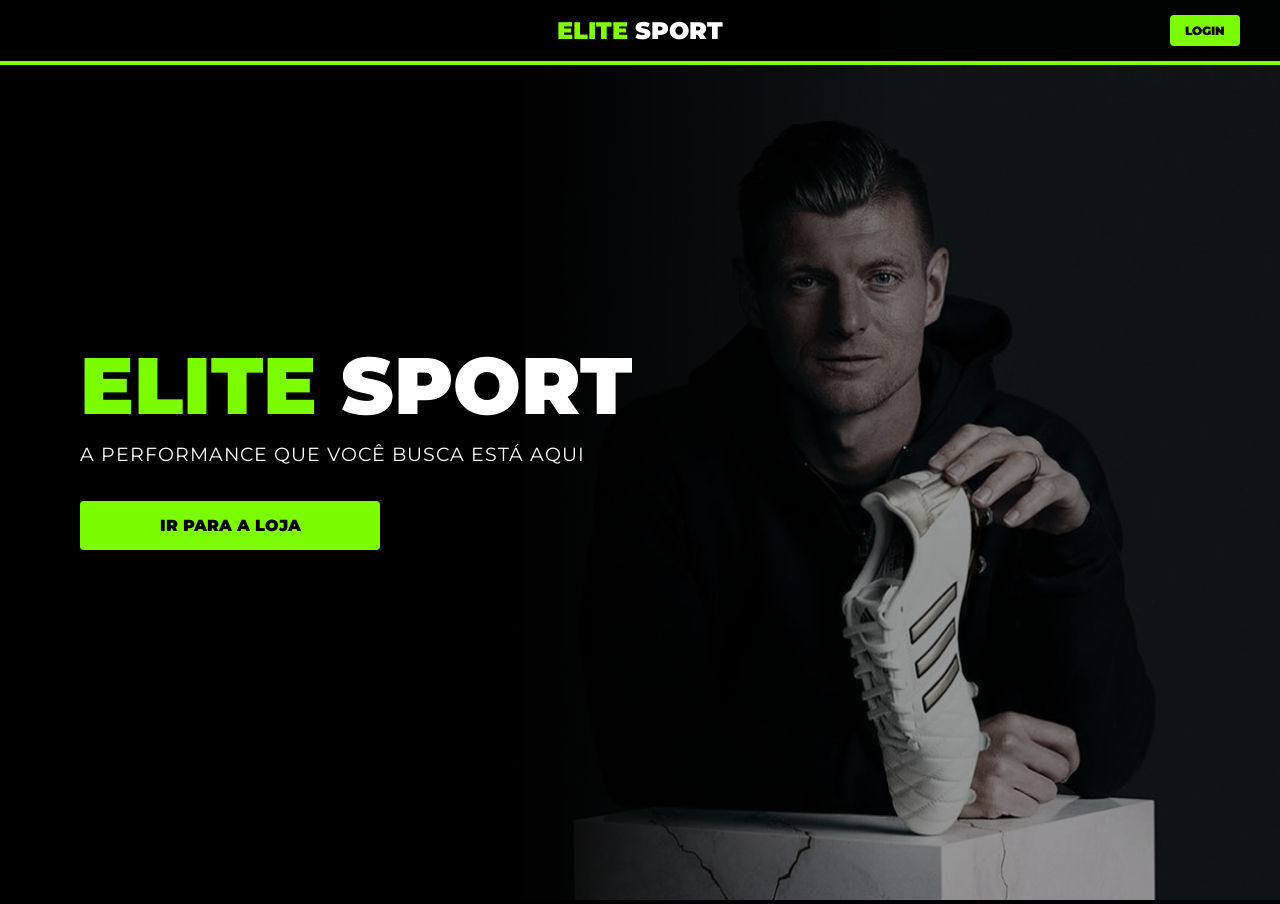
<file: index.html>
<!DOCTYPE html>
<html lang="pt-br">
    <body>
    </body>
<head>
    <meta charset="UTF-8">
    <meta name="viewport" content="width=device-width, initial-scale=1.0">
    <title>Elite Sport - Oficial</title>

    <link href="https://fonts.googleapis.com/css2?family=Montserrat:wght@400;500;700;900&display=swap" rel="stylesheet">
    <link rel="stylesheet" href="css/style.css">
</head>
<body>

<header class="header-bar">
    <div></div>
    <a href="#hero-section" class="logo"><span>ELITE</span> SPORT</a>
    <div class="header-right">
        <a href="login.html" class="btn-neon btn-small">LOGIN</a>
    </div>
</header>
</body>

<section id="hero-section" class="hero-fullscreen">
    <div class="hero-text-box">
        <h1><span>ELITE</span> SPORT</h1>
        <p>A PERFORMANCE QUE VOCÊ BUSCA ESTÁ AQUI</p>
        <a href="catalogo.html" class="btn-neon btn-large hero-btn">IR PARA A LOJA</a>
    </div>

    <div class="hero-image-box">
        <div class="gradient-overlay"></div>
        <img src="imagens/adidas-Tony-Kroos-Real-Madrid.jpg" alt="Destaque Atleta">
    </div>
</section>

</body>
<script src="script.js"></script>
</body>
</file>
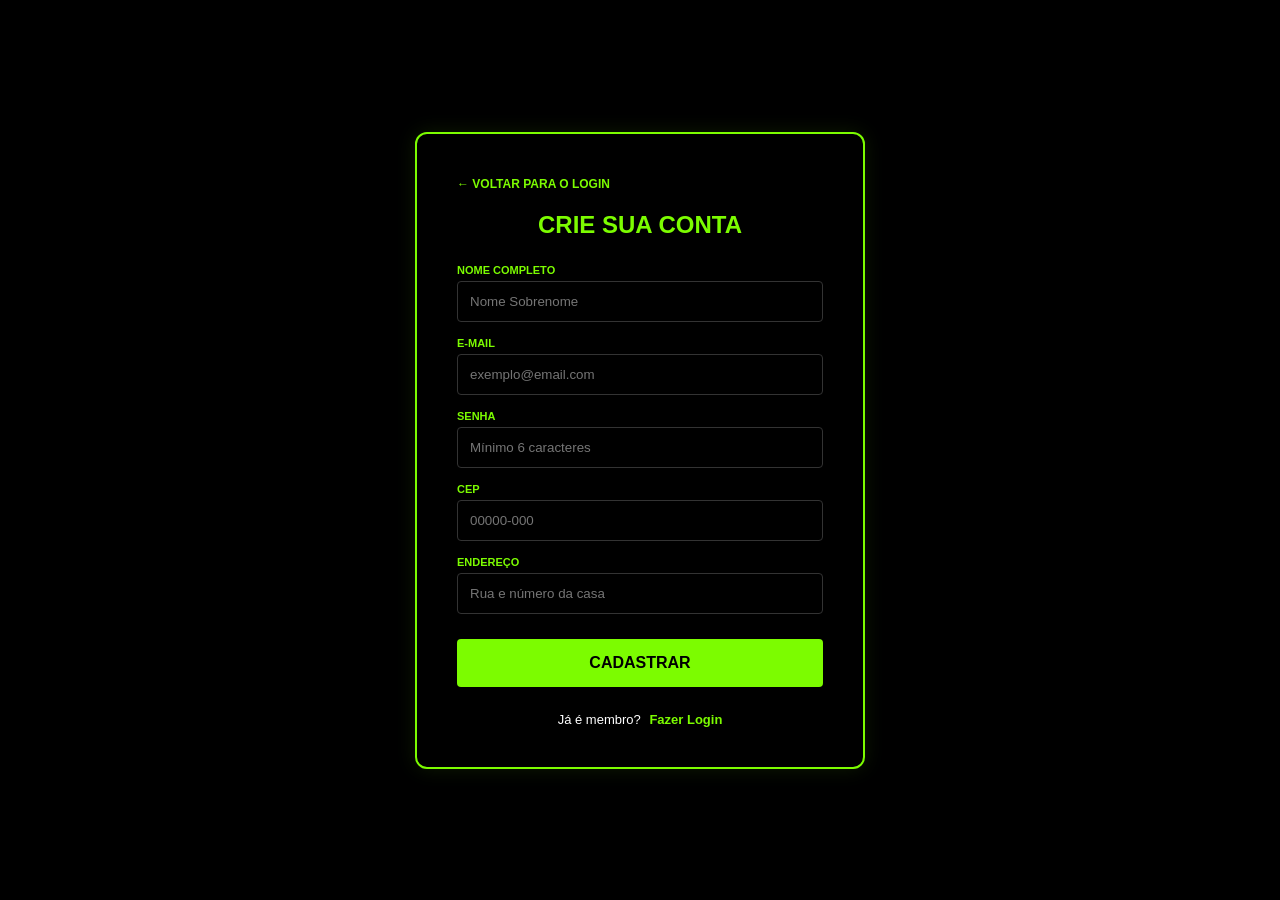
<file: cadastro.html>
<!DOCTYPE html>
<html lang="pt-br">
<head>
    <meta charset="UTF-8">
    <meta name="viewport" content="width=device-width, initial-scale=1.0">
    <title>Elite Sport - Cadastro</title>
    <link rel="stylesheet" href="css/cadastro.css">
</head>
<body>
<section id="cadastro-section" class="full-section section-dark">
    <div class="form-box">
        <a href="login.html" class="btn-voltar-link">← VOLTAR PARA O LOGIN</a>

        <h2 class="titulo-verde">Crie sua conta</h2>

        <div class="input-group">
            <label>Nome Completo</label>
            <input type="text" placeholder="Nome Sobrenome">
        </div>

        <div class="input-group">
            <label>E-mail</label>
            <input type="email" placeholder="exemplo@email.com">
        </div>

        <div class="input-group">
            <label>Senha</label>
            <input type="password" placeholder="Mínimo 6 caracteres">
        </div>

        <div class="input-group">
            <label>CEP</label>
            <input type="text" placeholder="00000-000" maxlength="9">
        </div>

        <div class="input-group">
            <label>Endereço</label>
            <input type="text" placeholder="Rua e número da casa">
        </div>

        <a href="login.html" class="btn-neon btn-large">CADASTRAR</a>

        <div class="switch-link">
            <p>Já é membro? <a href="login.html">Fazer Login</a></p>
        </div>
    </div>
</section>

    <script src="script.js"></script>
</body>
</html>
</file>
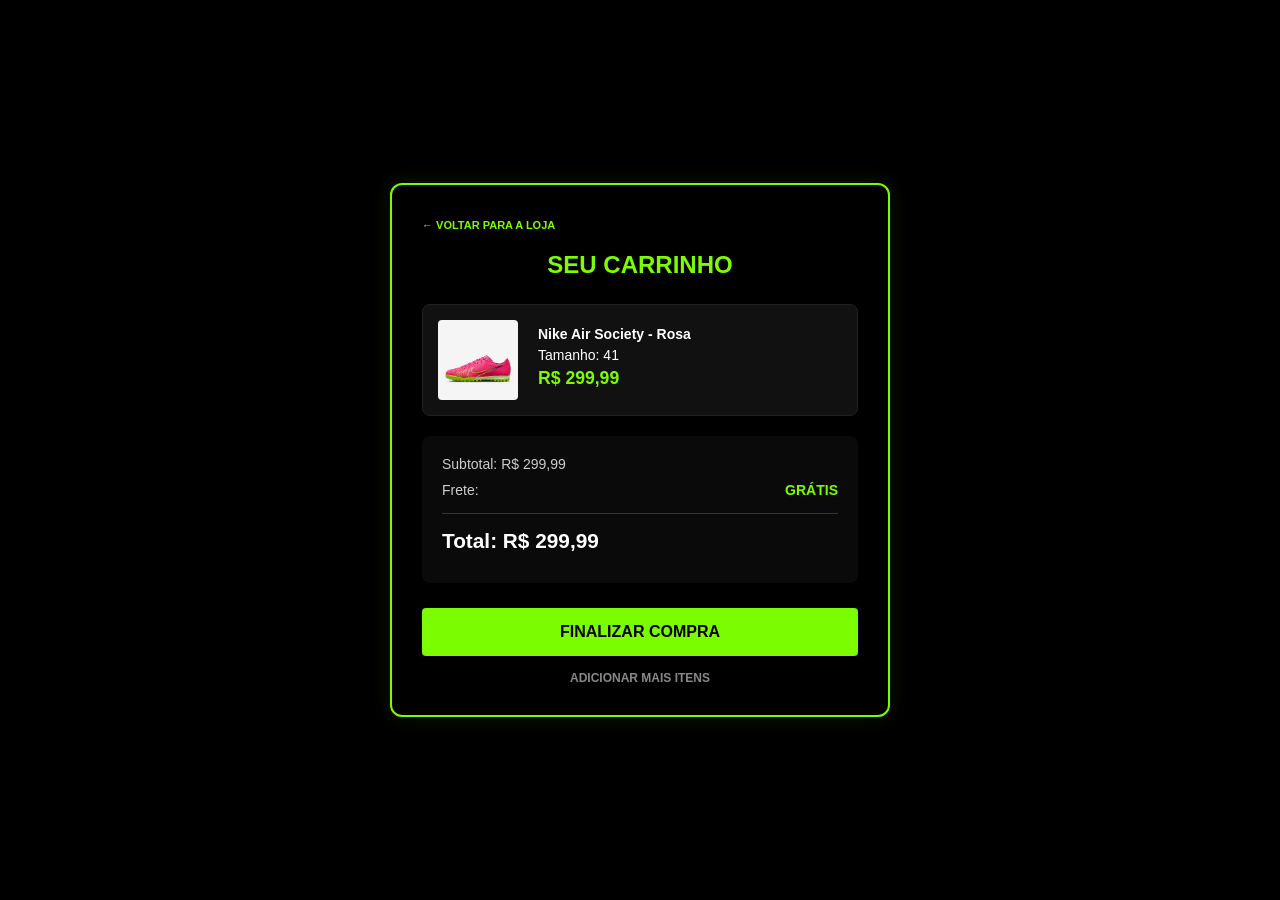
<file: carrinho.html>
<!DOCTYPE html>
<html lang="pt-br">

<head>
    <meta charset="UTF-8">
    <meta name="viewport" content="width=device-width, initial-scale=1.0">
    <title>Elite Sport - Carrinho</title>
    <link rel="stylesheet" href="css/carrinho.css">
</head>

<body>
    <section id="carrinho-section" class="full-section section-dark">
        <div class="form-box carrinho-box">
            <a href="catalogo.html" class="btn-voltar-link">← VOLTAR PARA A LOJA</a>

            <h2 class="titulo-verde">Seu Carrinho</h2>

            <div class="item-carrinho">
                <img src="imagens/chuteiras nike air society.jpg" alt="Produto" width="80">
                <div class="item-info">
                    <p><strong>Nike Air Society - Rosa</strong></p>
                    <p>Tamanho: 41</p>
                    <p class="preco">R$ 299,99</p>
                </div>
            </div>

            <div class="resumo-carrinho">
                <p>Subtotal: R$ 299,99</p>
                <p>Frete: <span class="frete-gratis">Grátis</span></p>
                <hr>
                <p class="total">Total: R$ 299,99</p>
            </div>

            <div class="acoes-carrinho">
                <a href="pagamento.html" class="btn-neon btn-large">FINALIZAR COMPRA</a>
                <a href="catalogo.html" class="btn-secundario">ADICIONAR MAIS ITENS</a>
            </div>
        </div>
    </section>

    <script src="script.js"></script>
</body>

</html>
</file>
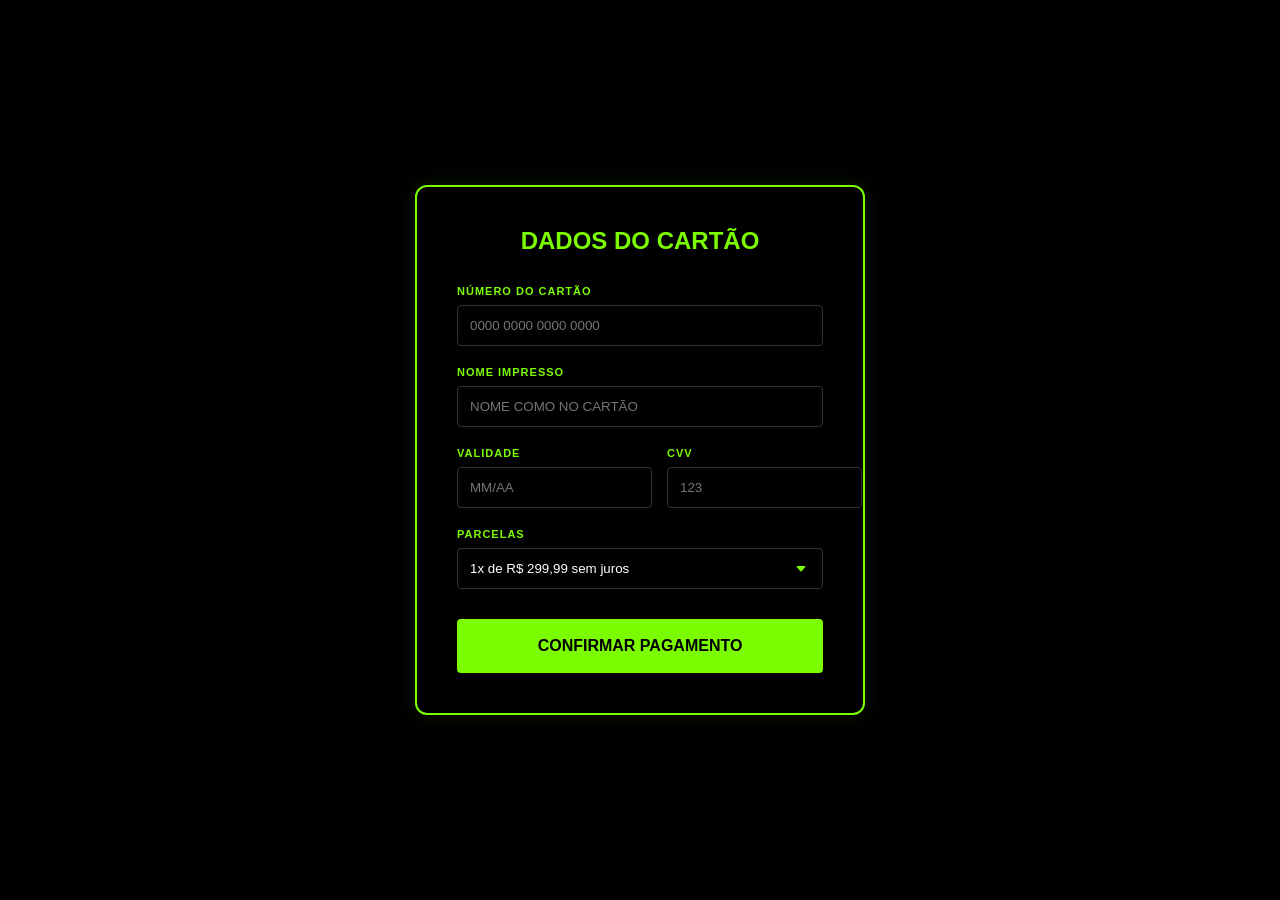
<file: cartao.html>
<!DOCTYPE html>
<html lang="en">

<head>
    <meta charset="UTF-8">
    <meta name="viewport" content="width=device-width, initial-scale=1.0">
    <title>Document</title>
    <link rel="stylesheet" href="css/cartao.css">
</head>

<body>
    <section id="cartao-section" class="full-section section-dark">
        <div class="form-box">
            <h2 class="titulo-verde">Dados do Cartão</h2>

            <div class="input-group">
                <label>Número do Cartão</label>
                <input type="text" placeholder="0000 0000 0000 0000">
            </div>

            <div class="input-group">
                <label>Nome Impresso</label>
                <input type="text" placeholder="NOME COMO NO CARTÃO">
            </div>

            <div class="linha-dupla">
                <div class="input-group flex-2">
                    <label>Validade</label>
                    <input type="text" placeholder="MM/AA">
                </div>

                <div class="input-group flex-1">
                    <label>CVV</label>
                    <input type="text" placeholder="123">
                </div>
            </div>

            <div class="input-group">
                <label>Parcelas</label>
                <select>
                    <option>1x de R$ 299,99 sem juros</option>
                    <option>2x de R$ 149,99 sem juros</option>
                    <option>3x de R$ 99,99 sem juros</option>
                </select>
            </div>

            <a href="confirmaçao.html"class="btn-neon btn-large">
                CONFIRMAR PAGAMENTO
            </a>
        </div>
    </section>
    <script src="script.js"></script>
</body>

</html>
</file>
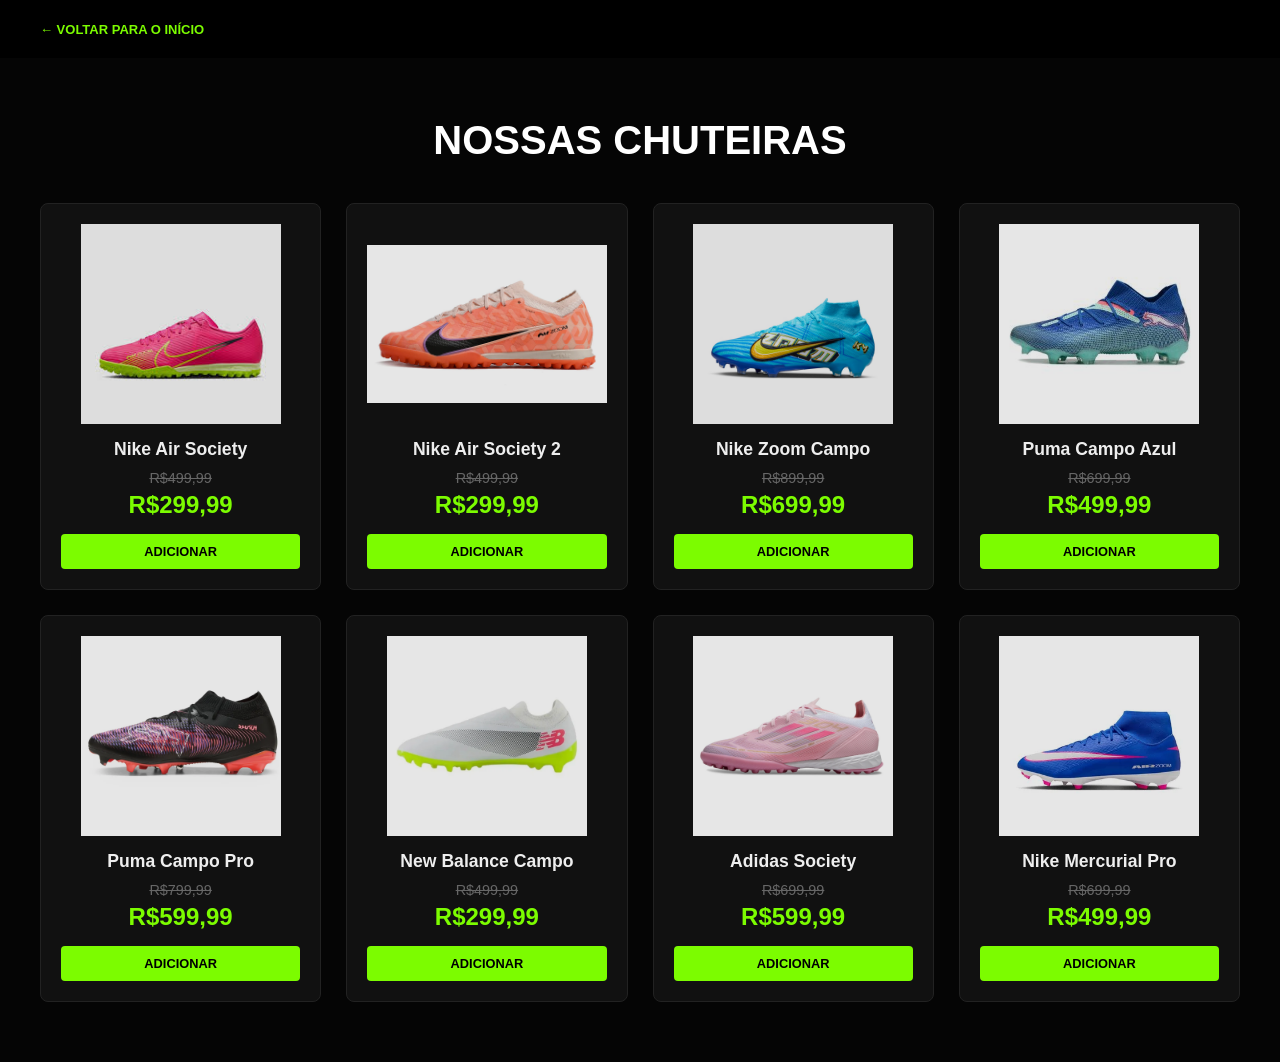
<file: catalogo.html>
<!DOCTYPE html>
<html lang="en">

<head>
    <meta charset="UTF-8">
    <meta name="viewport" content="width=device-width, initial-scale=1.0">
    <title>Document</title>
    <link rel="stylesheet" href="css/catalogo.css">
</head>

<body>
    <div class="btn-voltar-container">
        <a href="index.html" class="btn-voltar-link">← VOLTAR PARA O INÍCIO</a>
    </div>

    <section id="catalogo-section" class="section-dark">
        <h2 class="titulo-catalogo">Nossas Chuteiras</h2>
        <div class="container-grid">
            <div class="card">
                <img src="imagens/chuteiras nike air society.jpg" alt="Nike Air Society Rosa">
                <p class="titulo">Nike Air Society</p>
                <p class="preco-antigo">R$499,99</p>
                <p class="preco">R$299,99</p>
                <a href="carrinho.html" class="btn-neon btn-small">Adicionar</a>
            </div>

            <div class="card">
                <img src="imagens/chuteira nike air society 2.webp" alt="Nike Air Society 2">
                <p class="titulo">Nike Air Society 2</p>
                <p class="preco-antigo">R$499,99</p>
                <p class="preco">R$299,99</p>
                <button class="btn-neon btn-small">Adicionar</button>
            </div>

            <div class="card">
                <img src="imagens/chuteiras nike zomm campo.avif" alt="Nike Zoom Campo">
                <p class="titulo">Nike Zoom Campo</p>
                <p class="preco-antigo">R$899,99</p>
                <p class="preco">R$699,99</p>
                <button class="btn-neon btn-small">Adicionar</button>
            </div>

            <div class="card">
                <img src="imagens/chuteiras puma campo.jpg" alt="Puma Campo Azul">
                <p class="titulo">Puma Campo Azul</p>
                <p class="preco-antigo">R$699,99</p>
                <p class="preco">R$499,99</p>
                <button class="btn-neon btn-small">Adicionar</button>
            </div>

            <div class="card">
                <img src="imagens/chuteiras puma campo.webp" alt="Puma Campo Pro">
                <p class="titulo">Puma Campo Pro</p>
                <p class="preco-antigo">R$799,99</p>
                <p class="preco">R$599,99</p>
                <button class="btn-neon btn-small">Adicionar</button>
            </div>

            <div class="card">
                <img src="imagens/chuteiras new balance campo.webp" alt="New Balance">
                <p class="titulo">New Balance Campo</p>
                <p class="preco-antigo">R$499,99</p>
                <p class="preco">R$299,99</p>
                <button class="btn-neon btn-small">Adicionar</button>
            </div>

            <div class="card">
                <img src="imagens/chuteiras adidas society.jpg" alt="Adidas Society">
                <p class="titulo">Adidas Society</p>
                <p class="preco-antigo">R$699,99</p>
                <p class="preco">R$599,99</p>
                <button class="btn-neon btn-small">Adicionar</button>
            </div>

            <div class="card">
                <img src="imagens/chuteiras nike mercurial campo.webp" alt="Nike Mercurial">
                <p class="titulo">Nike Mercurial Pro</p>
                <p class="preco-antigo">R$699,99</p>
                <p class="preco">R$499,99</p>
                <button class="btn-neon btn-small">Adicionar</button>
            </div>
        </div>
    </section>
    <script src="script.js"></script>
</body>
</html>
</file>
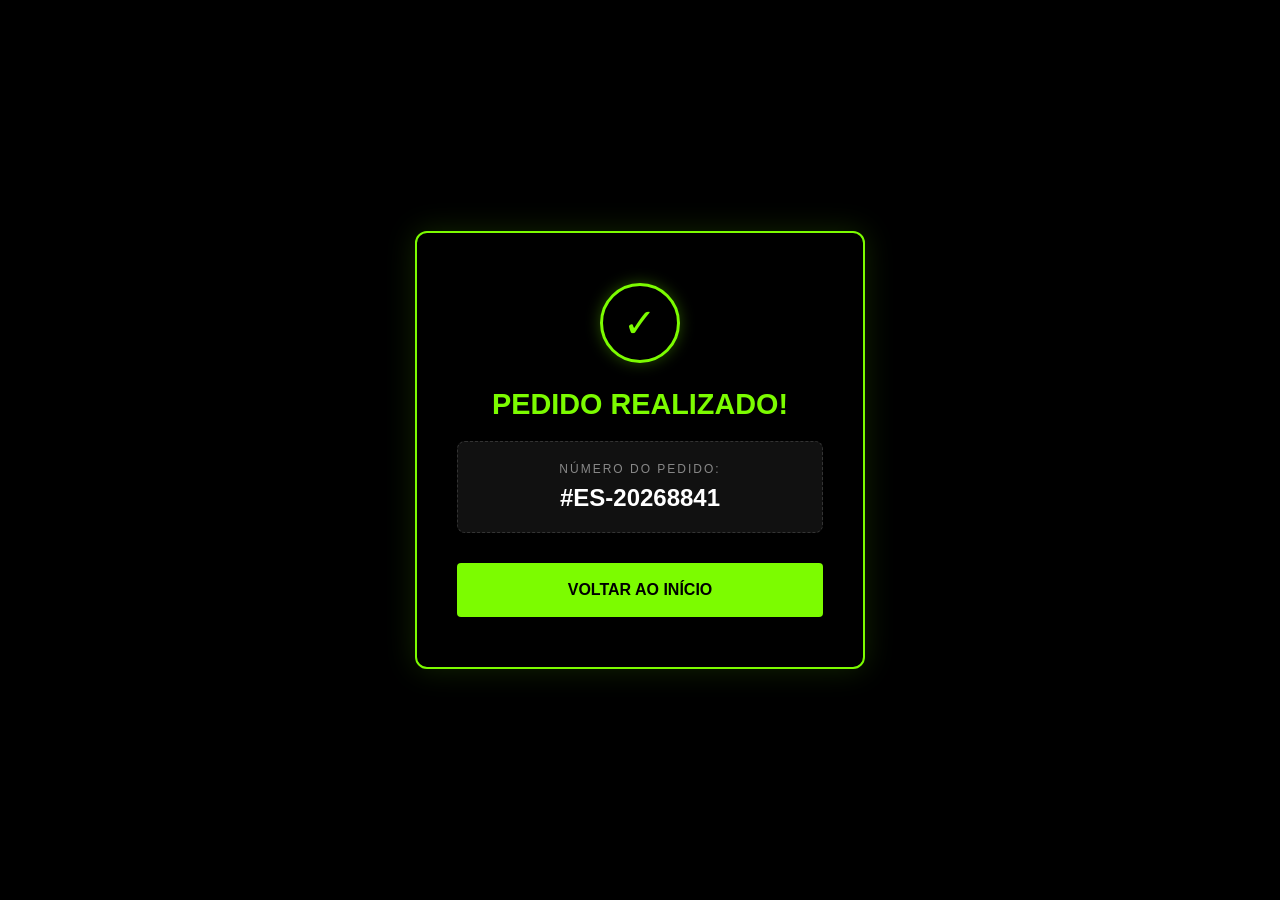
<file: confirmaçao.html>
<!DOCTYPE html>
<html lang="en">

<head>
    <meta charset="UTF-8">
    <meta name="viewport" content="width=device-width, initial-scale=1.0">
    <title>Document</title>
    <link rel="stylesheet" href="css/confirmaçao.css">
</head>
<body>
    <section id="confirmacao-section" class="full-section">
        <div class="form-box success-box">
            <div class="check-icon">✓</div>
            <h2 class="titulo-verde">Pedido Realizado!</h2>

            <div class="order-number">
                <p>NÚMERO DO PEDIDO:</p>
                <h3>#ES-20268841</h3>
            </div>

            <a href="index.html" class="btn-neon btn-large">
                VOLTAR AO INÍCIO
            </a>
        </div>
    </section>
</body>
<script src="script.js"></script>

</html>
</file>
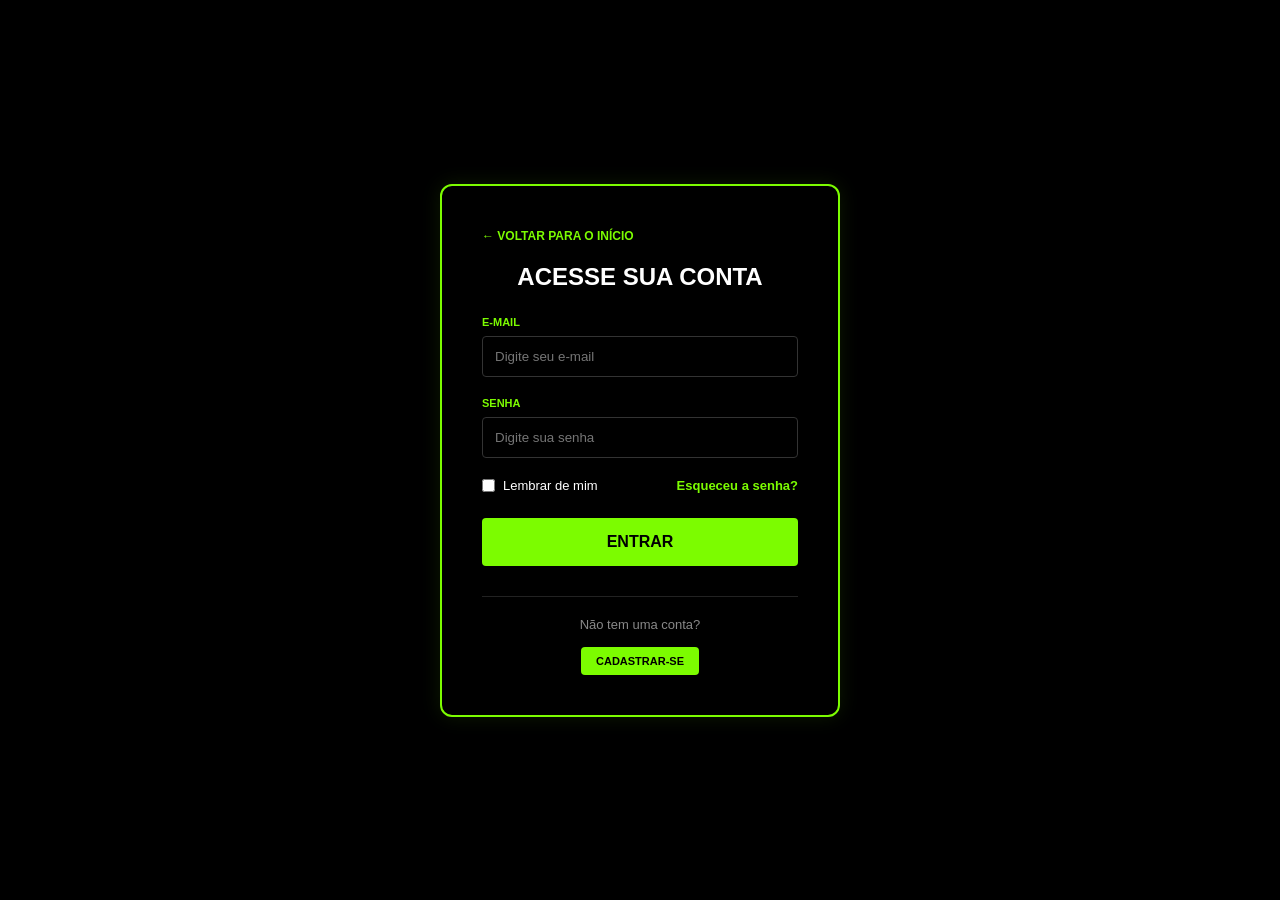
<file: login.html>
<!DOCTYPE html>
<html lang="pt-br">
<head>
    <meta charset="UTF-8">
    <meta name="viewport" content="width=device-width, initial-scale=1.0">
    <title>Elite Sport - Login</title>
    <link rel="stylesheet" href="css/login.css">
</head>
<body>

<section id="login-section" class="full-section">
    <div class="form-box">
        <a href="index.html" class="btn-voltar">← VOLTAR PARA O INÍCIO</a>

        <h2>Acesse sua conta</h2>

        <div class="input-group">
            <label for="email">E-mail</label>
            <input type="email" id="email" placeholder="Digite seu e-mail">
        </div>

        <div class="input-group">
            <label for="password">Senha</label>
            <input type="password" id="password" placeholder="Digite sua senha">
        </div>

        <div class="login-options">
            <label><input type="checkbox"> Lembrar de mim</label>
            <a href="#" class="link-neon">Esqueceu a senha?</a>
        </div>

        <button id="btn-entrar" class="btn-neon btn-large">ENTRAR</button>
         
        <div class="switch-link">
            <p>Não tem uma conta?</p>
            <a href="cadastro.html" id="btn-ir-cadastro" class="btn-neon btn-small">CADASTRAR-SE</a>
        </div>
    </div>
</section>

<script src="script.js"></script>
</body>
</html>
</file>
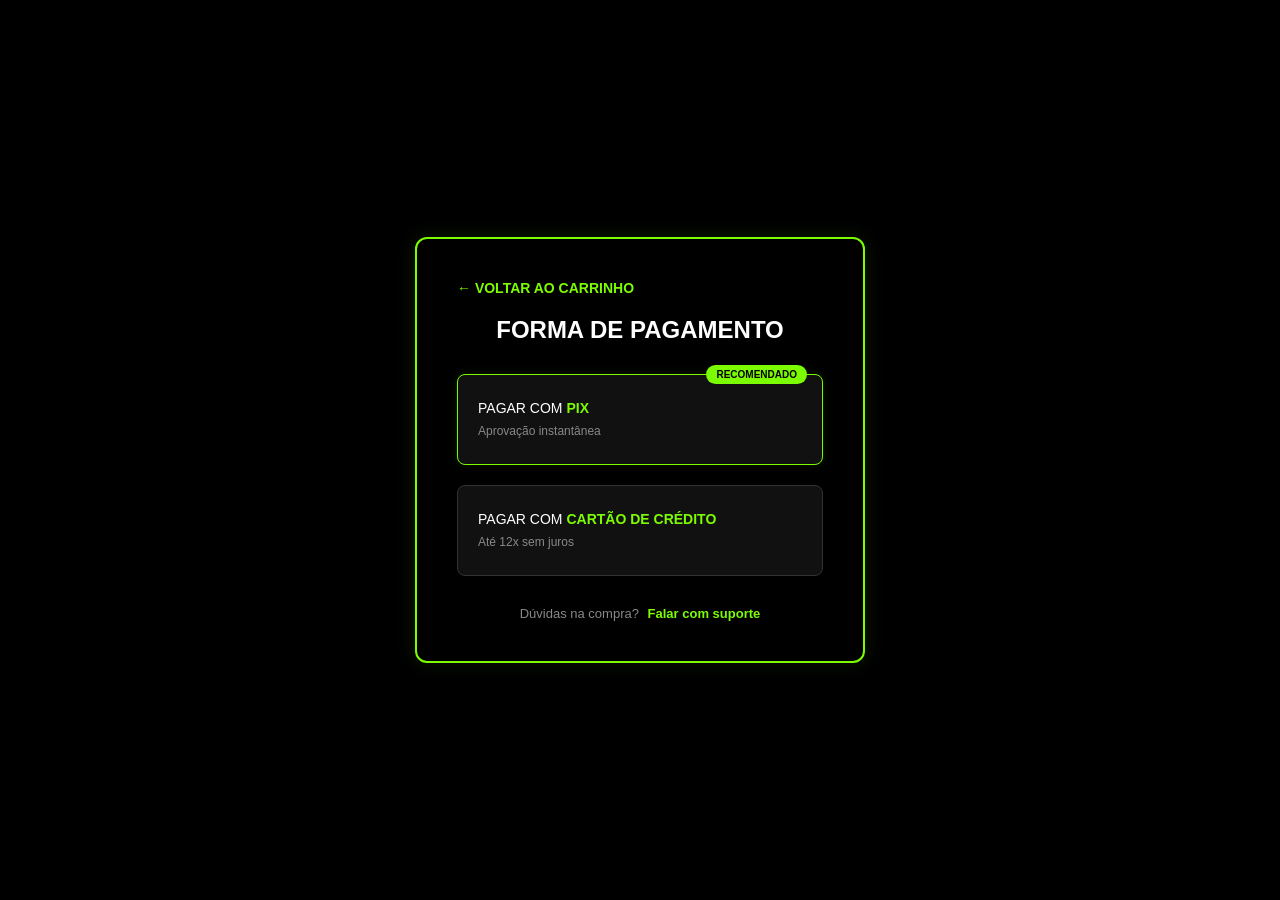
<file: pagamento.html>
<!DOCTYPE html>
<html lang="pt-br">
<head>
    <meta charset="UTF-8">
    <meta name="viewport" content="width=device-width, initial-scale=1.0">
    <title>Elite Sport - Pagamento</title>
    <link rel="stylesheet" href="css/pagamento.css">
    <style>
        /* Estilo para manter o padrão visual do botão voltar */
        .btn-voltar-link {
            display: inline-block;
            text-decoration: none;
            color: #7CFC00;
            font-weight: bold;
            font-size: 14px;
            margin-bottom: 20px;
            transition: 0.3s;
        }
        .btn-voltar-link:hover {
            text-shadow: 0 0 10px #7CFC00;
            transform: translateX(-5px);
        }
    </style>
</head>
<body>
<section id="pagamento-section" class="full-section">
    <div class="form-box">
        <a href="carrinho.html" class="btn-voltar-link">← VOLTAR AO CARRINHO</a>

        <h2>Forma de Pagamento</h2>

        <div class="metodos-pagamento">

            <a href="pix.html" class="metodo-card-link">
                <div class="metodo-card pix-destaque">
                    <span class="badge">RECOMENDADO</span>
                    <p>Pagar com <strong>PIX</strong></p>
                    <small>Aprovação instantânea</small>
                </div>
            </a>

            <a href="cartao.html" class="metodo-card-link">
                <div class="metodo-card">
                    <p>Pagar com <strong>CARTÃO DE CRÉDITO</strong></p>
                    <small>Até 12x sem juros</small>
                </div>
            </a>

        </div>

        <div class="switch-link">
            <p>Dúvidas na compra? <a href="index.html" class="link-neon">Falar com suporte</a></p>
        </div>
    </div>
</section>

<script src="script.js"></script>
</body>
</html>
</file>
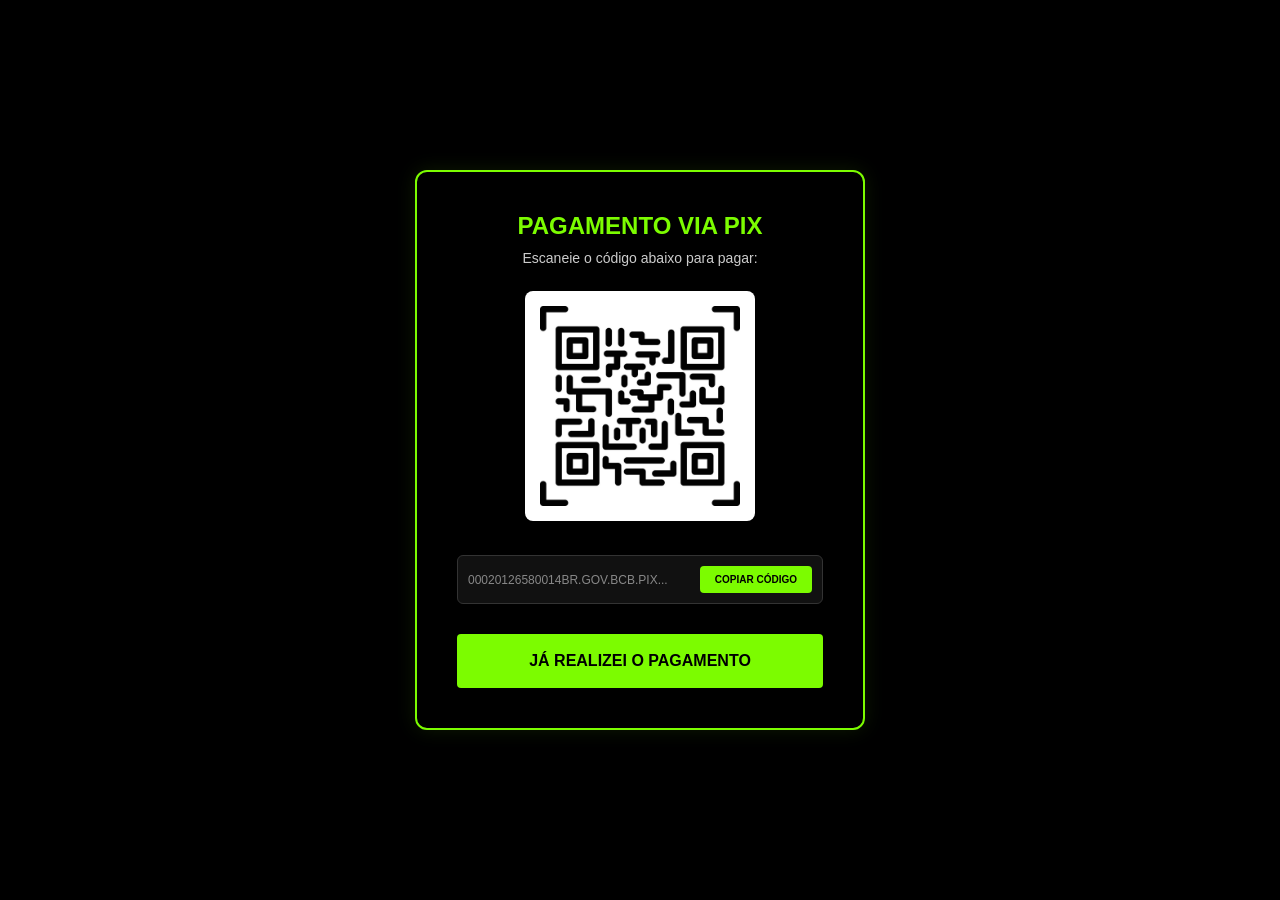
<file: pix.html>
<!DOCTYPE html>
<html lang="en">

<head>
    <meta charset="UTF-8">
    <meta name="viewport" content="width=device-width, initial-scale=1.0">
    <title>Document</title>
    <link rel="stylesheet" href="css/pix.css">
</head>

<body>
    <section id="pix-section" class="full-section section-dark">
        <div class="form-box text-center">
            <h2 class="titulo-verde">Pagamento via PIX</h2>
            <p>Escaneie o código abaixo para pagar:</p>

            <div class="qr-container">
                <img src="imagens/3377601-linha-icone-para-codigo-qr-vetor.jpg" alt="QR Code Pix" width="200">
            </div>

            <div class="pix-codigo-copia">
                <input type="text" value="00020126580014BR.GOV.BCB.PIX..." readonly>
                <button class="btn-neon btn-small">Copiar Código</button>
            </div>

            <a href="confirmaçao.html" class="btn-neon btn-large">
                JÁ REALIZEI O PAGAMENTO
            </a>
        </div>
    </section>
    <script src="script.js"></script>

    <body> 

</html>
</file>
<file: css/style.css>
/* ================= 1. RESET E BASE (Essencial) ================= */
* {
    margin: 0;
    padding: 0;
    box-sizing: border-box;
}

html {
    scroll-behavior: smooth;
}

body {
    background-color: #000;
    color: #fff;
    font-family: 'Montserrat', sans-serif;
    overflow-x: hidden;
}

/* ================= 2. HEADER ================= */
.header-bar {
    display: grid;
    grid-template-columns: 1fr auto 1fr;
    align-items: center;
    background-color: rgba(0, 0, 0, 0.95);
    padding: 15px 40px;
    border-bottom: 4px solid #80ff00;
    position: fixed;
    top: 0;
    width: 100%;
    z-index: 1000;
}

.logo {
    text-align: center;
    font-size: 24px;
    font-weight: 900;
    text-decoration: none;
    color: white;
}

.logo span {
    color: #80ff00;
}

.header-right {
    justify-self: end;
    display: flex;
    gap: 10px;
}

/* ================= 3. BOTÕES (Estilo Neon) ================= */
.btn-neon {
    background: #7CFC00;
    color: #000000;
    font-weight: 900;
    border: none;
    border-radius: 4px;
    cursor: pointer;
    transition: 0.3s;
    text-align: center;
    text-decoration: none;
    text-transform: uppercase;
    display: inline-block;
}

.btn-neon:hover {
    background: #3cff00;
    box-shadow: 0 0 15px #1eff00;
    transform: scale(1.05);
}

.btn-small {
    padding: 8px 15px;
    font-size: 12px;
}

.btn-large {
    padding: 15px;
    font-size: 1rem;
    width: 100%;
    margin-top: 15px;
}

/* ================= 4. SEÇÃO HERO (Principal) ================= */
.hero-fullscreen {
    height: 100vh;
    display: flex;
    align-items: center;
    padding: 0 80px;
    position: relative;
    background-color: #000;
}

.hero-text-box {
    z-index: 10;
    max-width: 600px;
}

.hero-text-box h1 {
    font-size: 5rem;
    font-weight: 900;
    line-height: 0.9;
    text-transform: uppercase;
}

.hero-text-box h1 span {
    color: #7CFC00;
}

.hero-text-box p {
    margin: 20px 0;
    font-size: 1.2rem;
    letter-spacing: 1px;
}

.hero-btn {
    max-width: 300px;
}

/* Imagem de Fundo e Efeitos */
.hero-image-box {
    position: absolute;
    right: 0;
    top: 0;
    width: 60%;
    height: 100%;
}

.hero-image-box img {
    width: 100%;
    height: 100%;
    object-fit: cover;
    filter: grayscale(50%) brightness(0.6);
}

.gradient-overlay {
    position: absolute;
    left: 0;
    width: 50%;
    height: 100%;
    background: linear-gradient(to right, #000, transparent);
    z-index: 1;
}

/* Responsividade Básica */
@media (max-width: 768px) {
    .hero-fullscreen {
        padding: 0 20px;
        text-align: center;
        justify-content: center;
    }
    .hero-text-box h1 {
        font-size: 3rem;
    }
    .hero-image-box {
        width: 100%;
        opacity: 0.4;
    }
    .gradient-overlay {
        width: 100%;
        background: linear-gradient(to top, #000, transparent);
    }
}
</file>
<file: css/cadastro.css>
/* ================= 1. RESET E BASE ================= */
* {
    margin: 0;
    padding: 0;
    box-sizing: border-box;
}

body {
    background-color: #000;
    color: #fff;
    font-family: 'Montserrat', sans-serif;
    overflow-x: hidden;
}

/* ================= 2. ESTRUTURA DA SEÇÃO ================= */
.full-section {
    min-height: 100vh;
    display: flex;
    justify-content: center;
    align-items: center;
    padding: 60px 20px; /* Espaço maior para não colar no topo em telas pequenas */
    background-color: #000;
}

/* ================= 3. BOX DO FORMULÁRIO ================= */
.form-box {
    background-color: #000;
    border: 2px solid #7CFC00;
    border-radius: 12px;
    padding: 40px;
    width: 100%;
    max-width: 450px; /* Um pouco mais largo que o login para os campos de endereço */
    box-shadow: 0 0 20px rgba(124, 252, 0, 0.1);
}

.titulo-verde {
    color: #7CFC00;
    text-align: center;
    margin-bottom: 25px;
    text-transform: uppercase;
    font-weight: 900;
}

/* ================= 4. INPUTS E LABELS ================= */
.input-group {
    display: flex;
    flex-direction: column;
    margin-bottom: 15px;
}

.input-group label {
    color: #7CFC00;
    font-size: 11px;
    font-weight: 900;
    margin-bottom: 5px;
    text-transform: uppercase;
}

.input-group input {
    background: #000;
    border: 1px solid #333;
    color: #fff;
    padding: 12px;
    border-radius: 4px;
    outline: none;
    transition: 0.3s;
}

.input-group input:focus {
    border-color: #7CFC00;
    box-shadow: 0 0 8px rgba(124, 252, 0, 0.4);
}

/* ================= 5. BOTÕES ================= */
.btn-neon {
    background: #7CFC00;
    color: #000;
    font-weight: 900;
    border: none;
    border-radius: 4px;
    cursor: pointer;
    transition: 0.3s;
    text-align: center;
    text-decoration: none;
    text-transform: uppercase;
    display: inline-block;
}

.btn-neon:hover {
    background: #3cff00;
    box-shadow: 0 0 15px #1eff00;
    transform: scale(1.02);
}

.btn-large {
    padding: 15px;
    font-size: 1rem;
    width: 100%;
    margin-top: 10px;
}

/* Botão Voltar */
.btn-voltar-link {
    display: inline-block;
    text-decoration: none;
    color: #7CFC00;
    font-weight: 900;
    font-size: 12px;
    margin-bottom: 20px;
    transition: 0.3s;
}

.btn-voltar-link:hover {
    color: #fff;
    transform: translateX(-5px);
}

/* ================= 6. RODAPÉ (SWITCH LINK) ================= */
.switch-link {
    text-align: center;
    margin-top: 25px;
    font-size: 13px;
    color: #fff;
}

.switch-link a {
    color: #7CFC00;
    text-decoration: none;
    font-weight: 900;
    margin-left: 5px;
}

.switch-link a:hover {
    text-decoration: underline;
}

/* Responsividade básica para o formulário não ocupar a tela toda em celulares */
@media (max-width: 480px) {
    .form-box {
        padding: 25px 20px;
    }
}
</file>
<file: css/carrinho.css>
/* ================= 1. RESET E BASE ================= */
* {
    margin: 0;
    padding: 0;
    box-sizing: border-box;
}

body {
    background-color: #000;
    color: #fff;
    font-family: 'Montserrat', sans-serif;
}

/* ================= 2. ESTRUTURA DA SEÇÃO ================= */
.full-section {
    min-height: 100vh;
    display: flex;
    justify-content: center;
    align-items: center;
    padding: 40px 20px;
}

.section-dark {
    background-color: #000;
}

/* ================= 3. BOX DO CARRINHO ================= */
.form-box {
    background-color: #000;
    border: 2px solid #7CFC00;
    border-radius: 12px;
    padding: 30px;
    width: 100%;
    max-width: 500px;
    box-shadow: 0 0 20px rgba(124, 252, 0, 0.1);
}

.titulo-verde {
    color: #7CFC00;
    text-align: center;
    margin-bottom: 25px;
    text-transform: uppercase;
    font-weight: 900;
}

/* Botão Voltar */
.btn-voltar-link {
    display: inline-block;
    text-decoration: none;
    color: #7CFC00;
    font-weight: 900;
    font-size: 11px;
    margin-bottom: 20px;
    transition: 0.3s;
}

.btn-voltar-link:hover {
    color: #fff;
    transform: translateX(-5px);
}

/* ================= 4. ITEM DO CARRINHO ================= */
.item-carrinho {
    display: flex;
    align-items: center;
    gap: 20px;
    background: #111;
    padding: 15px;
    border-radius: 8px;
    margin-bottom: 20px;
    border: 1px solid #222;
}

.item-carrinho img {
    border-radius: 4px;
    object-fit: cover;
}

.item-info p {
    margin-bottom: 5px;
    font-size: 14px;
}

.item-info .preco {
    color: #7CFC00;
    font-weight: 900;
    font-size: 1.1rem;
}

/* ================= 5. RESUMO DE VALORES ================= */
.resumo-carrinho {
    background: #0a0a0a;
    padding: 20px;
    border-radius: 8px;
    margin-bottom: 25px;
}

.resumo-carrinho p {
    display: flex;
    justify-content: space-between;
    margin-bottom: 10px;
    font-size: 14px;
    color: #ccc;
}

.resumo-carrinho hr {
    border: 0;
    border-top: 1px solid #333;
    margin: 15px 0;
}

.frete-gratis {
    color: #7CFC00;
    font-weight: 900;
    text-transform: uppercase;
}

.total {
    font-size: 1.3rem !important;
    color: #fff !important;
    font-weight: 900;
}

/* ================= 6. BOTÕES DE AÇÃO ================= */
.acoes-carrinho {
    display: flex;
    flex-direction: column;
    gap: 15px;
}

.btn-neon {
    background: #7CFC00;
    color: #000;
    font-weight: 900;
    border: none;
    border-radius: 4px;
    cursor: pointer;
    transition: 0.3s;
    text-align: center;
    text-decoration: none;
    text-transform: uppercase;
    padding: 15px;
}

.btn-neon:hover {
    background: #3cff00;
    box-shadow: 0 0 15px #1eff00;
    transform: scale(1.02);
}

.btn-secundario {
    text-align: center;
    text-decoration: none;
    color: #888;
    font-size: 12px;
    font-weight: 700;
    transition: 0.3s;
    text-transform: uppercase;
}

.btn-secundario:hover {
    color: #fff;
}

/* Responsividade */
@media (max-width: 480px) {
    .item-carrinho {
        flex-direction: column;
        text-align: center;
    }
}
</file>
<file: css/cartao.css>
/* ================= 1. RESET E BASE ================= */
* {
    margin: 0;
    padding: 0;
    box-sizing: border-box;
}

body {
    background-color: #000;
    color: #fff;
    font-family: 'Montserrat', sans-serif;
}

/* ================= 2. ESTRUTURA DA SEÇÃO ================= */
.full-section {
    min-height: 100vh;
    display: flex;
    justify-content: center;
    align-items: center;
    padding: 40px 20px;
}

.section-dark {
    background-color: #000;
}

/* ================= 3. BOX DO FORMULÁRIO ================= */
.form-box {
    background-color: #000;
    border: 2px solid #7CFC00;
    border-radius: 12px;
    padding: 40px;
    width: 100%;
    max-width: 450px;
    box-shadow: 0 0 20px rgba(124, 252, 0, 0.1);
}

.titulo-verde {
    color: #7CFC00;
    text-align: center;
    margin-bottom: 30px;
    text-transform: uppercase;
    font-weight: 900;
}

/* ================= 4. INPUTS E LABELS ================= */
.input-group {
    display: flex;
    flex-direction: column;
    margin-bottom: 20px;
}

.input-group label {
    color: #7CFC00;
    font-size: 11px;
    font-weight: 900;
    margin-bottom: 8px;
    text-transform: uppercase;
    letter-spacing: 1px;
}

.input-group input, 
.input-group select {
    background: #000;
    border: 1px solid #333;
    color: #fff;
    padding: 12px;
    border-radius: 4px;
    outline: none;
    font-family: 'Montserrat', sans-serif;
    transition: 0.3s;
}

.input-group input:focus, 
.input-group select:focus {
    border-color: #7CFC00;
    box-shadow: 0 0 8px rgba(124, 252, 0, 0.4);
}

/* Estilo específico para o Select (Seta) */
.input-group select {
    cursor: pointer;
    appearance: none; /* Remove estilo padrão do sistema */
    background-image: url("data:image/svg+xml,%3Csvg xmlns='http://www.w3.org/2000/svg' width='12' height='12' fill='%237CFC00' viewBox='0 0 16 16'%3E%3Cpath d='M7.247 11.14 2.451 5.658C1.885 5.013 2.345 4 3.204 4h9.592a1 1 0 0 1 .753 1.659l-4.796 5.48a1 1 0 0 1-1.506 0z'/%3E%3C/svg%3E");
    background-repeat: no-repeat;
    background-position: right 15px center;
    padding-right: 40px;
}

/* ================= 5. LINHA DUPLA (VALIDADE E CVV) ================= */
.linha-dupla {
    display: flex;
    gap: 15px;
}

.flex-2 { flex: 2; } /* Validade ocupa mais espaço */
.flex-1 { flex: 1; } /* CVV ocupa menos espaço */

/* ================= 6. BOTÃO ================= */
.btn-neon {
    background: #7CFC00;
    color: #000;
    font-weight: 900;
    border: none;
    border-radius: 4px;
    cursor: pointer;
    transition: 0.3s;
    text-align: center;
    text-decoration: none;
    text-transform: uppercase;
    display: inline-block;
    margin-top: 10px;
}

.btn-large {
    padding: 18px;
    font-size: 1rem;
    width: 100%;
}

.btn-neon:hover {
    background: #3cff00;
    box-shadow: 0 0 20px #1eff00;
    transform: scale(1.02);
}

/* Responsividade para telas muito pequenas */
@media (max-width: 400px) {
    .linha-dupla {
        flex-direction: column;
        gap: 0;
    }
}
</file>
<file: css/catalogo.css>
/* ================= 1. RESET E BASE ================= */
* {
    margin: 0;
    padding: 0;
    box-sizing: border-box;
}

body {
    background-color: #000;
    color: #fff;
    font-family: 'Montserrat', sans-serif;
}

.section-dark {
    background-color: #050505;
    padding: 60px 20px;
}

/* ================= 2. BOTÃO VOLTAR ================= */
.btn-voltar-container {
    padding: 20px 40px;
    background-color: #000;
}

.btn-voltar-link {
    text-decoration: none;
    color: #7CFC00;
    font-weight: 900;
    font-size: 13px;
    text-transform: uppercase;
    transition: 0.3s;
}

.btn-voltar-link:hover {
    color: #fff;
    text-shadow: 0 0 10px #7CFC00;
}

/* ================= 3. TÍTULO DO CATÁLOGO ================= */
.titulo-catalogo {
    text-align: center;
    font-size: 2.5rem;
    font-weight: 900;
    margin-bottom: 40px;
    text-transform: uppercase;
    color: #fff;
}

/* ================= 4. GRADE DE PRODUTOS (GRID) ================= */
.container-grid {
    display: grid;
    grid-template-columns: repeat(auto-fit, minmax(250px, 1fr));
    gap: 25px;
    max-width: 1200px;
    margin: 0 auto;
}

/* ================= 5. CARD DE PRODUTO ================= */
.card {
    background: #111;
    border: 1px solid #222;
    padding: 20px;
    text-align: center;
    transition: 0.3s ease;
    border-radius: 8px;
    display: flex;
    flex-direction: column;
    justify-content: space-between;
}

.card:hover {
    border-color: #7CFC00;
    transform: translateY(-8px);
    box-shadow: 0 10px 20px rgba(124, 252, 0, 0.1);
}

.card img {
    width: 100%;
    height: 200px;
    object-fit: contain; /* Garante que a chuteira apareça inteira */
    margin-bottom: 15px;
    filter: brightness(0.9);
    transition: 0.3s;
}

.card:hover img {
    filter: brightness(1.1);
    transform: scale(1.05);
}

.card .titulo {
    font-weight: 700;
    font-size: 1.1rem;
    margin-bottom: 10px;
    color: #eee;
}

.preco-antigo {
    text-decoration: line-through;
    color: #666;
    font-size: 0.9rem;
    margin-bottom: 5px;
}

.preco {
    color: #7CFC00;
    font-size: 1.5rem;
    font-weight: 900;
    margin-bottom: 15px;
}

/* ================= 6. BOTÃO NEON ================= */
.btn-neon {
    background: #7CFC00;
    color: #000;
    font-weight: 900;
    border: none;
    border-radius: 4px;
    cursor: pointer;
    transition: 0.3s;
    text-align: center;
    text-decoration: none;
    text-transform: uppercase;
}

.btn-small {
    padding: 10px 20px;
    font-size: 0.8rem;
    width: 100%; /* Botão ocupa a largura do card */
}

.btn-neon:hover {
    background: #3cff00;
    box-shadow: 0 0 15px #1eff00;
}

/* ================= 7. RESPONSIVIDADE ================= */
@media (max-width: 600px) {
    .titulo-catalogo {
        font-size: 1.8rem;
    }
    
    .container-grid {
        grid-template-columns: repeat(auto-fit, minmax(160px, 1fr));
        gap: 15px;
    }

    .card img {
        height: 150px;
    }
}
</file>
<file: css/confirmaçao.css>
/* ================= 1. RESET E BASE ================= */
* {
    margin: 0;
    padding: 0;
    box-sizing: border-box;
}

body {
    background-color: #000;
    color: #fff;
    font-family: 'Montserrat', sans-serif;
}

/* ================= 2. ESTRUTURA DA SEÇÃO ================= */
.full-section {
    min-height: 100vh;
    display: flex;
    justify-content: center;
    align-items: center;
    padding: 20px;
}

/* ================= 3. BOX DE SUCESSO ================= */
.form-box {
    background-color: #000;
    border: 2px solid #7CFC00;
    border-radius: 12px;
    padding: 50px 40px;
    width: 100%;
    max-width: 450px;
    text-align: center; /* Centraliza todo o conteúdo interno */
    box-shadow: 0 0 30px rgba(124, 252, 0, 0.15);
}

/* Ícone de Check Animado */
.check-icon {
    width: 80px;
    height: 80px;
    border: 3px solid #7CFC00;
    border-radius: 50%;
    display: flex;
    justify-content: center;
    align-items: center;
    font-size: 40px;
    color: #7CFC00;
    margin: 0 auto 25px;
    box-shadow: 0 0 15px rgba(124, 252, 0, 0.3);
    animation: popIn 0.5s cubic-bezier(0.26, 0.53, 0.74, 1.48);
}

.titulo-verde {
    color: #7CFC00;
    font-size: 1.8rem;
    font-weight: 900;
    text-transform: uppercase;
    margin-bottom: 20px;
}

/* ================= 4. NÚMERO DO PEDIDO ================= */
.order-number {
    background: #111;
    padding: 20px;
    border-radius: 8px;
    margin-bottom: 30px;
    border: 1px dashed #333;
}

.order-number p {
    font-size: 12px;
    color: #888;
    letter-spacing: 2px;
    margin-bottom: 8px;
}

.order-number h3 {
    color: #fff;
    font-size: 1.5rem;
    font-weight: 700;
}

/* ================= 5. BOTÃO ================= */
.btn-neon {
    background: #7CFC00;
    color: #000;
    font-weight: 900;
    border: none;
    border-radius: 4px;
    cursor: pointer;
    transition: 0.3s;
    text-align: center;
    text-decoration: none;
    text-transform: uppercase;
    display: inline-block;
}

.btn-large {
    padding: 18px;
    font-size: 1rem;
    width: 100%;
}

.btn-neon:hover {
    background: #3cff00;
    box-shadow: 0 0 20px #1eff00;
    transform: scale(1.02);
}

/* ================= 6. ANIMAÇÃO SIMPLES ================= */
@keyframes popIn {
    0% {
        transform: scale(0);
        opacity: 0;
    }
    100% {
        transform: scale(1);
        opacity: 1;
    }
}

/* Responsividade */
@media (max-width: 480px) {
    .form-box {
        padding: 40px 20px;
    }
    
    .titulo-verde {
        font-size: 1.5rem;
    }
}
</file>
<file: css/login.css>
/* ================= 1. RESET E BASE ================= */
* {
    margin: 0;
    padding: 0;
    box-sizing: border-box;
}

body {
    background-color: #000;
    color: #fff;
    font-family: 'Montserrat', sans-serif;
    overflow-x: hidden;
}

/* ================= 2. ESTRUTURA DA SEÇÃO ================= */
.full-section {
    min-height: 100vh;
    display: flex;
    justify-content: center;
    align-items: center;
    padding: 40px 20px;
    background-color: #000;
}

/* ================= 3. BOX DO FORMULÁRIO ================= */
.form-box {
    background-color: #000;
    border: 2px solid #7CFC00;
    border-radius: 12px;
    padding: 40px;
    width: 100%;
    max-width: 400px;
    box-shadow: 0 0 20px rgba(124, 252, 0, 0.1);
}

.form-box h2 {
    text-align: center;
    margin-bottom: 25px;
    text-transform: uppercase;
    font-weight: 900;
    color: #fff;
}

/* ================= 4. INPUTS E LABELS ================= */
.input-group {
    display: flex;
    flex-direction: column;
    margin-bottom: 20px;
}

.input-group label {
    color: #7CFC00;
    font-size: 11px;
    font-weight: 900;
    margin-bottom: 8px;
    text-transform: uppercase;
}

.input-group input {
    background: #000000;
    border: 1px solid #333;
    color: #fff;
    padding: 12px;
    border-radius: 4px;
    outline: none;
    transition: 0.3s;
}

.input-group input:focus {
    border-color: #7CFC00;
    box-shadow: 0 0 8px rgba(124, 252, 0, 0.4);
}

/* ================= 5. OPÇÕES (CHECKBOX E LINK) ================= */
.login-options {
    display: flex;
    justify-content: space-between;
    align-items: center;
    font-size: 13px;
    margin-bottom: 25px;
}

.login-options label {
    display: flex;
    align-items: center;
    gap: 8px;
    cursor: pointer;
}

.link-neon {
    color: #7CFC00;
    font-weight: 700;
    text-decoration: none;
    transition: 0.3s;
}

.link-neon:hover {
    text-shadow: 0 0 5px #7CFC00;
    text-decoration: underline;
}

/* ================= 6. BOTÕES ================= */
.btn-neon {
    background: #7CFC00;
    color: #000;
    font-weight: 900;
    border: none;
    border-radius: 4px;
    cursor: pointer;
    transition: 0.3s;
    text-align: center;
    text-decoration: none;
    text-transform: uppercase;
    display: inline-block;
}

.btn-neon:hover {
    background: #3cff00;
    box-shadow: 0 0 15px #1eff00;
    transform: scale(1.02);
}

.btn-large {
    padding: 15px;
    font-size: 1rem;
    width: 100%;
}

.btn-small {
    padding: 8px 15px;
    font-size: 11px;
    margin-top: 10px;
}

/* Botão Voltar */
.btn-voltar {
    display: inline-block;
    text-decoration: none;
    color: #7CFC00;
    font-weight: 900;
    font-size: 12px;
    margin-bottom: 20px;
    transition: 0.3s;
}

.btn-voltar:hover {
    color: #fff;
    transform: translateX(-5px);
}

/* ================= 7. RODAPÉ (SWITCH LINK) ================= */
.switch-link {
    text-align: center;
    margin-top: 30px;
    padding-top: 20px;
    border-top: 1px solid #222;
}

.switch-link p {
    font-size: 13px;
    color: #888;
    margin-bottom: 5px;
}
</file>
<file: css/pagamento.css>
/* ================= 1. RESET E BASE ================= */
* {
    margin: 0;
    padding: 0;
    box-sizing: border-box;
}

body {
    background-color: #000;
    color: #fff;
    font-family: 'Montserrat', sans-serif;
}

/* ================= 2. ESTRUTURA DA SEÇÃO ================= */
.full-section {
    min-height: 100vh;
    display: flex;
    justify-content: center;
    align-items: center;
    padding: 20px;
    background-color: #000;
}

/* ================= 3. BOX DO FORMULÁRIO ================= */
.form-box {
    background-color: #000;
    border: 2px solid #7CFC00;
    border-radius: 12px;
    padding: 40px;
    width: 100%;
    max-width: 450px;
    box-shadow: 0 0 20px rgba(124, 252, 0, 0.1);
}

.form-box h2 {
    color: #fff;
    text-align: center;
    margin-bottom: 30px;
    text-transform: uppercase;
    font-weight: 900;
    font-size: 1.5rem;
}

/* ================= 4. CARDS DE MÉTODOS DE PAGAMENTO ================= */
.metodos-pagamento {
    display: flex;
    flex-direction: column;
    gap: 20px;
    margin-bottom: 30px;
}

.metodo-card-link {
    text-decoration: none;
    color: inherit;
    display: block;
}

.metodo-card {
    background: #111;
    border: 1px solid #333;
    padding: 25px 20px;
    border-radius: 8px;
    position: relative;
    transition: 0.3s ease;
    cursor: pointer;
}

.metodo-card:hover {
    border-color: #7CFC00;
    background: #0a0a0a;
    transform: scale(1.02);
}

.metodo-card p {
    font-size: 14px;
    margin-bottom: 5px;
    text-transform: uppercase;
}

.metodo-card strong {
    color: #7CFC00;
}

.metodo-card small {
    color: #888;
    font-size: 12px;
}

/* Destaque para o PIX (Recomendado) */
.pix-destaque {
    border: 1px solid #7CFC00;
    box-shadow: 0 0 10px rgba(124, 252, 0, 0.1);
}

.badge {
    position: absolute;
    top: -10px;
    right: 15px;
    background: #7CFC00;
    color: #000;
    font-size: 10px;
    font-weight: 900;
    padding: 4px 10px;
    border-radius: 20px;
}

/* ================= 5. SUPORTE E LINKS ================= */
.switch-link {
    text-align: center;
    font-size: 13px;
    color: #888;
}

.link-neon {
    color: #7CFC00;
    text-decoration: none;
    font-weight: 900;
    margin-left: 5px;
    transition: 0.3s;
}

.link-neon:hover {
    text-shadow: 0 0 8px #7CFC00;
    text-decoration: underline;
}

/* Responsividade */
@media (max-width: 480px) {
    .form-box {
        padding: 30px 20px;
    }
}
</file>
<file: css/pix.css>
/* ================= 1. RESET E BASE ================= */
* {
    margin: 0;
    padding: 0;
    box-sizing: border-box;
}

body {
    background-color: #000;
    color: #fff;
    font-family: 'Montserrat', sans-serif;
}

/* ================= 2. ESTRUTURA DA SEÇÃO ================= */
.full-section {
    min-height: 100vh;
    display: flex;
    justify-content: center;
    align-items: center;
    padding: 40px 20px;
}

.section-dark {
    background-color: #000;
}

/* ================= 3. BOX DO PIX ================= */
.form-box {
    background-color: #000;
    border: 2px solid #7CFC00;
    border-radius: 12px;
    padding: 40px;
    width: 100%;
    max-width: 450px;
    box-shadow: 0 0 20px rgba(124, 252, 0, 0.1);
}

.text-center {
    text-align: center;
}

.titulo-verde {
    color: #7CFC00;
    margin-bottom: 10px;
    text-transform: uppercase;
    font-weight: 900;
}

.form-box p {
    color: #ccc;
    font-size: 14px;
    margin-bottom: 25px;
}

/* ================= 4. CONTAINER DO QR CODE ================= */
.qr-container {
    background: #fff; /* Fundo branco para facilitar a leitura do QR Code */
    padding: 15px;
    display: inline-block;
    border-radius: 8px;
    margin-bottom: 30px;
}

.qr-container img {
    display: block;
    mix-blend-mode: multiply; /* Ajuda a mesclar caso a imagem tenha fundo levemente diferente */
}

/* ================= 5. CAMPO COPIA E COLA ================= */
.pix-codigo-copia {
    display: flex;
    gap: 10px;
    margin-bottom: 30px;
    background: #111;
    padding: 10px;
    border-radius: 6px;
    border: 1px solid #333;
}

.pix-codigo-copia input {
    flex: 1;
    background: transparent;
    border: none;
    color: #888;
    font-size: 12px;
    outline: none;
    cursor: default;
}

/* ================= 6. BOTÕES ================= */
.btn-neon {
    background: #7CFC00;
    color: #000;
    font-weight: 900;
    border: none;
    border-radius: 4px;
    cursor: pointer;
    transition: 0.3s;
    text-align: center;
    text-decoration: none;
    text-transform: uppercase;
    display: inline-block;
}

/* Botão pequeno de copiar */
.btn-small {
    padding: 8px 15px;
    font-size: 10px;
}

/* Botão grande de finalizar */
.btn-large {
    padding: 18px;
    font-size: 1rem;
    width: 100%;
}

.btn-neon:hover {
    background: #3cff00;
    box-shadow: 0 0 20px #1eff00;
    transform: scale(1.02);
}

/* Responsividade */
@media (max-width: 480px) {
    .pix-codigo-copia {
        flex-direction: column;
    }
    
    .btn-small {
        width: 100%;
    }
}
</file>
